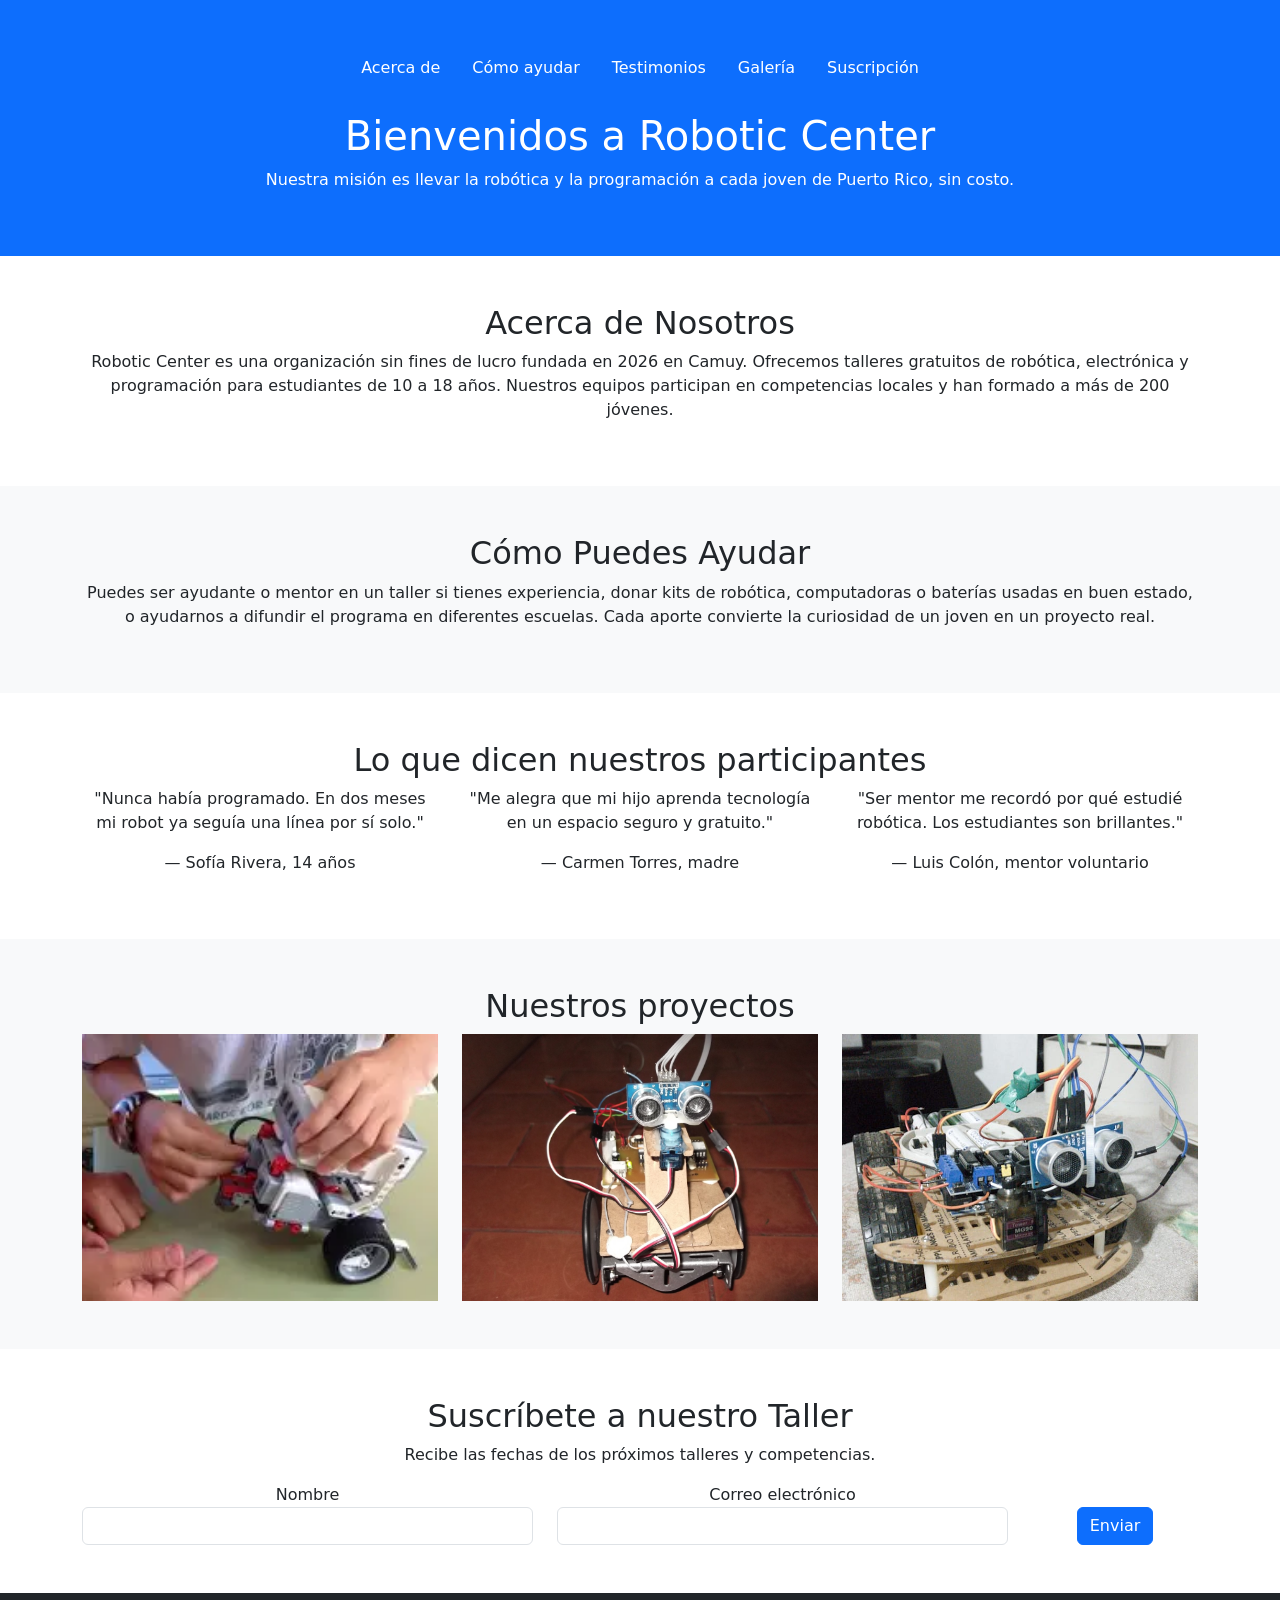
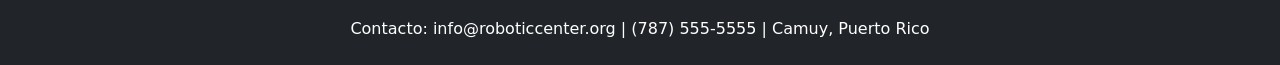
<file: robotica-bs/index.html>
<!DOCTYPE html>
<html lang="es">

<head>
  <meta charset="UTF-8">
  <meta name="viewport" content="width=device-width, initial-scale=1.0">
  <title>Robotic Center</title>
  <link href="https://cdn.jsdelivr.net/npm/bootstrap@5.3.3/dist/css/bootstrap.min.css" rel="stylesheet">
</head>

<body>

  <!-- Encabezado -->
  <header class="bg-primary text-white text-center p-5">
    <nav class="nav justify-content-center mb-4">
      <a class="nav-link text-white" href="#acerca-de">Acerca de</a>
      <a class="nav-link text-white" href="#como-ayudar">Cómo ayudar</a>
      <a class="nav-link text-white" href="#testimonios">Testimonios</a>
      <a class="nav-link text-white" href="#galeria">Galería</a>
      <a class="nav-link text-white" href="suscripcion.html">Suscripción</a>
    </nav>
    <h1>Bienvenidos a Robotic Center</h1>
    <p>Nuestra misión es llevar la robótica y la programación a cada joven de Puerto Rico, sin costo.</p>
  </header>

  <!-- Acerca de nosotros -->
  <section id="acerca-de" class="text-center p-5">
    <div class="container">
      <h2>Acerca de Nosotros</h2>
      <p>
        Robotic Center es una organización sin fines de lucro fundada en 2026 en Camuy. Ofrecemos talleres
        gratuitos de robótica, electrónica y programación para estudiantes de 10 a 18 años. Nuestros equipos
        participan en competencias locales y han formado a más de 200 jóvenes.
      </p>
    </div>
  </section>

  <!-- Cómo puedes ayudar -->
  <section id="como-ayudar" class="bg-light text-center p-5">
    <div class="container">
      <h2>Cómo Puedes Ayudar</h2>
      <p>
        Puedes ser ayudante o mentor en un taller si tienes experiencia, donar kits de robótica, computadoras
        o baterías usadas en buen estado, o ayudarnos a difundir el programa en diferentes escuelas. Cada
        aporte convierte la curiosidad de un joven en un proyecto real.
      </p>
    </div>
  </section>

  <!-- Testimonios 3 en fila  -->
  <section id="testimonios" class="text-center p-5">
    <div class="container">
      <h2>Lo que dicen nuestros participantes</h2>
      <div class="row">
        <div class="col-md-4">
          <p>"Nunca había programado. En dos meses mi robot ya seguía una línea por sí solo."</p>
          <p>— Sofía Rivera, 14 años</p>
        </div>
        <div class="col-md-4">
          <p>"Me alegra que mi hijo aprenda tecnología en un espacio seguro y gratuito."</p>
          <p>— Carmen Torres, madre</p>
        </div>
        <div class="col-md-4">
          <p>"Ser mentor me recordó por qué estudié robótica. Los estudiantes son brillantes."</p>
          <p>— Luis Colón, mentor voluntario</p>
        </div>
      </div>
    </div>
  </section>

  <!-- Imágenes 3 en fila -->
  <section id="galeria" class="bg-light text-center p-5">
    <div class="container">
      <h2>Nuestros proyectos</h2>
      <div class="row">
        <div class="col-md-4">
          <div class="ratio ratio-4x3">
            <img src="robot1.webp" class="object-fit-cover" alt="Estudiantes armando un robot">
          </div>
        </div>
        <div class="col-md-4">
          <div class="ratio ratio-4x3">
            <img src="robot2.jpg" class="object-fit-cover" alt="Robot con sensor ultrasónico">
          </div>
        </div>
        <div class="col-md-4">
          <div class="ratio ratio-4x3">
            <img src="robot3.jpg" class="object-fit-cover" alt="Robot de cuatro ruedas">
          </div>
        </div>
      </div>
    </div>
  </section>

  <!-- Suscripción -->
  <section class="text-center p-5">
    <div class="container">
      <h2>Suscríbete a nuestro Taller</h2>
      <p>Recibe las fechas de los próximos talleres y competencias.</p>

      <form class="d-none d-md-block" action="#" method="post">
        <div class="row">
          <div class="col-md-5">
            <label for="nombre">Nombre</label>
            <input type="text" class="form-control" id="nombre" name="nombre" required>
          </div>
          <div class="col-md-5">
            <label for="correo">Correo electrónico</label>
            <input type="email" class="form-control" id="correo" name="correo" required>
          </div>
          <div class="col-md-2">
            <button type="submit" class="btn btn-primary mt-4">Enviar</button>
          </div>
        </div>
      </form>

      <!-- Enlace botón -->
      <a href="suscripcion.html" class="btn btn-primary d-md-none">Ir al formulario de suscripción</a>
    </div>
  </section>

  <!-- footer-->
  <footer class="bg-dark text-white text-center p-4">
    <p class="mb-0">Contacto: info@roboticcenter.org | (787) 555-5555 | Camuy, Puerto Rico</p>
  </footer>

</body>

</html>
</file>
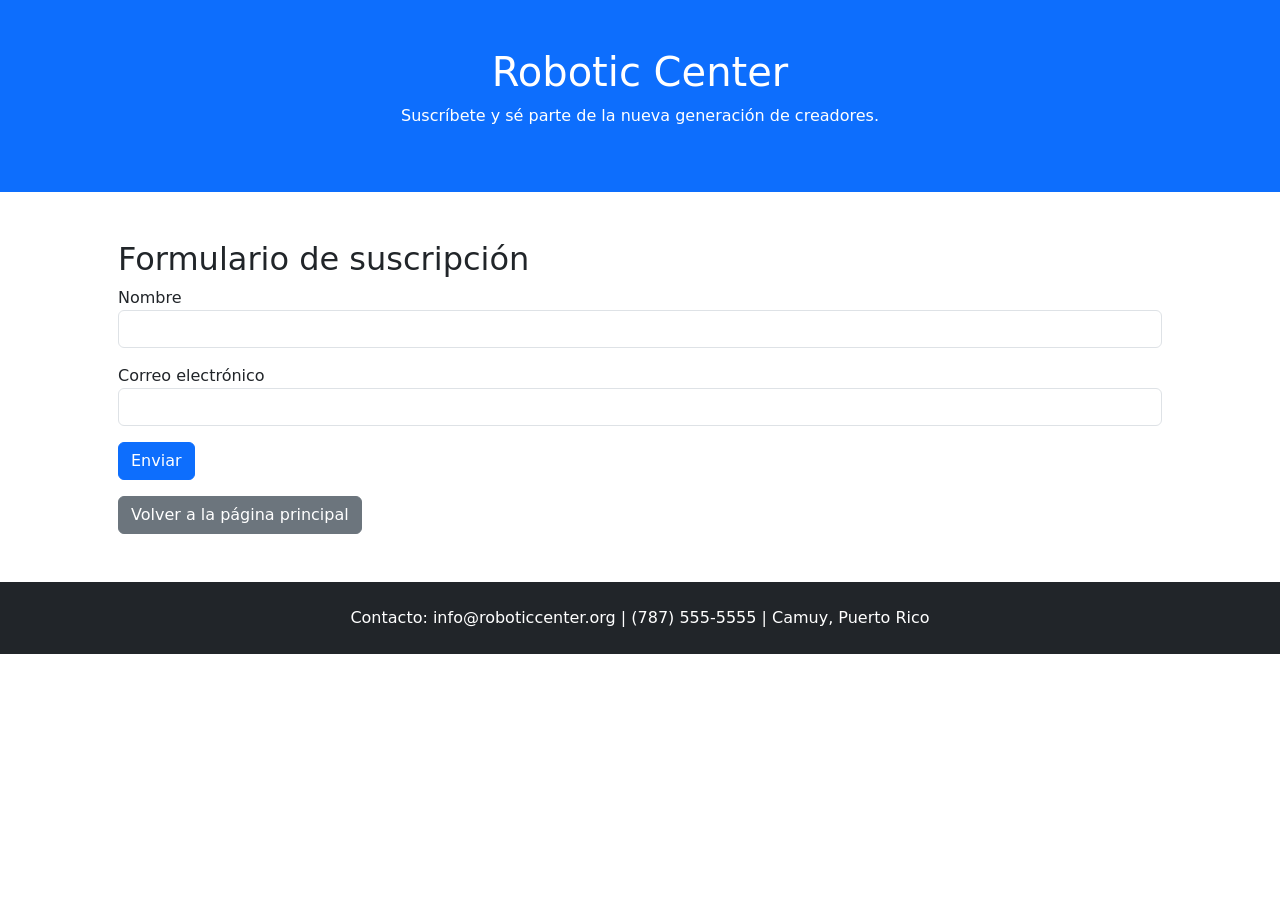
<file: robotica-bs/suscripcion.html>
<!DOCTYPE html>
<html lang="es">

<head>
  <meta charset="UTF-8">
  <meta name="viewport" content="width=device-width, initial-scale=1.0">
  <title>Suscripción | Robotic Center</title>
  <link href="https://cdn.jsdelivr.net/npm/bootstrap@5.3.3/dist/css/bootstrap.min.css" rel="stylesheet">
</head>

<body>

  <header class="bg-primary text-white text-center p-5">
    <h1>Robotic Center</h1>
    <p>Suscríbete y sé parte de la nueva generación de creadores.</p>
  </header>

  <main class="container p-5">
    <h2>Formulario de suscripción</h2>

    <form action="#" method="post">
      <div class="mb-3">
        <label for="nombre">Nombre</label>
        <input type="text" class="form-control" id="nombre" name="nombre" required>
      </div>
      <div class="mb-3">
        <label for="correo">Correo electrónico</label>
        <input type="email" class="form-control" id="correo" name="correo" required>
      </div>
      <button type="submit" class="btn btn-primary">Enviar</button>
    </form>

    <!-- Enlace pagina principal-->
    <a href="index.html" class="btn btn-secondary mt-3">Volver a la página principal</a>
  </main>

  <footer class="bg-dark text-white text-center p-4">
    <p class="mb-0">Contacto: info@roboticcenter.org | (787) 555-5555 | Camuy, Puerto Rico</p>
  </footer>

</body>

</html>
</file>
